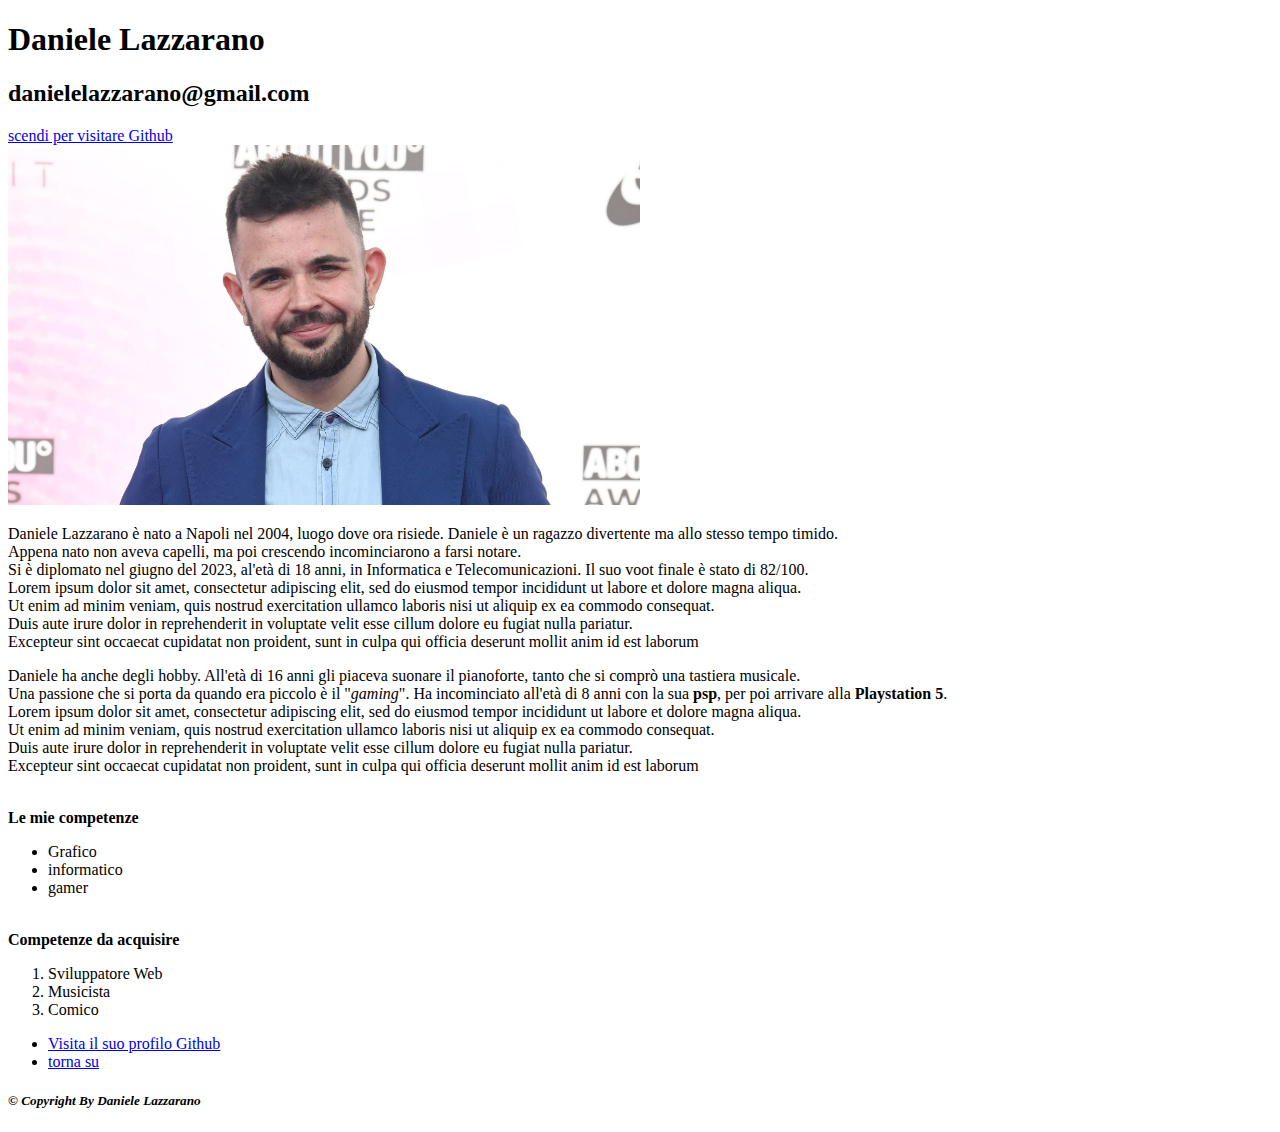
<file: giorno 1/esercizio 1/index.html>
<!DOCTYPE html>
<html lang="it">
  <head>
    <meta charset="UTF-8" />
    <meta name="viewport" content="width=device-width, initial-scale=1.0" />
    <title>Biografia</title>
  </head>
  <main>
    <body>
      <a id="sopra"></a>
      <h1>Daniele Lazzarano</h1>
      <h2>danielelazzarano@gmail.com</h2>
      <a href="#sotto">scendi per visitare Github</a> <br /><img
        src="assets/images/io.jpg" alt="Immagine biografica" width="50%"/>
      <p>
        Daniele Lazzarano è nato a Napoli nel 2004, luogo dove ora risiede.
        Daniele è un ragazzo divertente ma allo stesso tempo timido. <br />
        Appena nato non aveva capelli, ma poi crescendo incominciarono a farsi
        notare. <br />
        Si è diplomato nel giugno del 2023, al'età di 18 anni, in Informatica e
        Telecomunicazioni. Il suo voot finale è stato di 82/100. <br />
        Lorem ipsum dolor sit amet, consectetur adipiscing elit, sed do eiusmod
        tempor incididunt ut labore et dolore magna aliqua. <br />
        Ut enim ad minim veniam, quis nostrud exercitation ullamco laboris nisi
        ut aliquip ex ea commodo consequat. <br />
        Duis aute irure dolor in reprehenderit in voluptate velit esse cillum
        dolore eu fugiat nulla pariatur. <br />Excepteur sint occaecat cupidatat
        non proident, sunt in culpa qui officia deserunt mollit anim id est
        laborum
      </p>
      <p>
        Daniele ha anche degli hobby. All'età di 16 anni gli piaceva suonare il
        pianoforte, tanto che si comprò una tastiera musicale. <br />
        Una passione che si porta da quando era piccolo è il "<em>gaming</em>".
        Ha incominciato all'età di 8 anni con la sua
        <strong>psp</strong>, per poi arrivare alla <b>Playstation 5</b>. <br>Lorem
        ipsum dolor sit amet, consectetur adipiscing elit, sed do eiusmod tempor
        incididunt ut labore et dolore magna aliqua. <br> Ut enim ad minim veniam,
        quis nostrud exercitation ullamco laboris nisi ut aliquip ex ea commodo
        consequat. <br>Duis aute irure dolor in reprehenderit in voluptate velit
        esse cillum dolore eu fugiat nulla pariatur. <br>Excepteur sint occaecat
        cupidatat non proident, sunt in culpa qui officia deserunt mollit anim
        id est laborum
      </p>
      <br/>
        <b>Le mie competenze</b>
        <ul>
          <li>Grafico</li>
          <li>informatico</li>
          <li>gamer</li>
        </ul>
        <br />
        <b>Competenze da acquisire</b>
        <ol>
          <li>Sviluppatore Web</li>
          <li>Musicista</li>
          <li>Comico</li>
        </ol>
        <ul>
          <li>
            <a id="sotto" href="https://github.com/Dagniele24" title="github">Visita il suo profilo Github</a>
          </li>
          <li>
            <a href="#sopra" alt="Torna in cima"> torna su </a>
          </li>
        </ul>
      <footer>
        <h5>&copy; <em>Copyright By Daniele Lazzarano</em></h5>
      </footer>
    </body>
  </main>
</html>
</file>
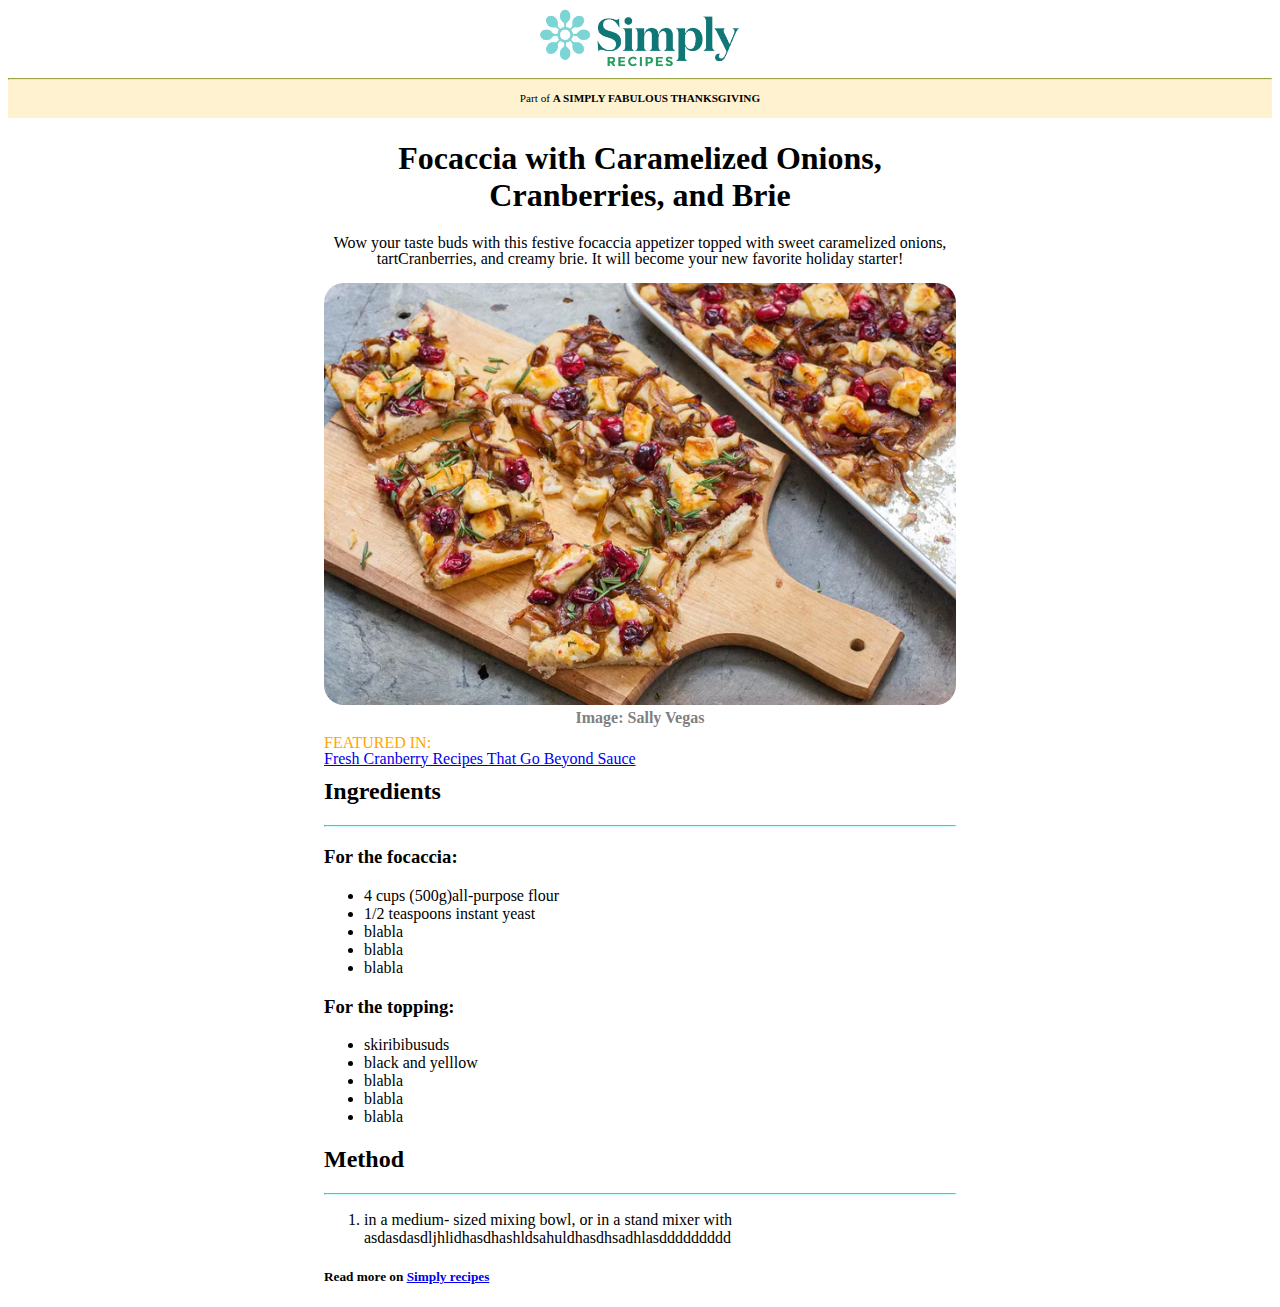
<file: giorno 2/esercizio 2/index.html>
<!DOCTYPE html>
<html lang="it">
  <head>
    <meta charset="UTF-8" />
    <meta name="viewport" content="width=device-width, initial-scale=1.0" />
    <link rel="stylesheet" href="assets/img/index.css/index.css" />
    <title>Menu</title>
  </head>
  <body>
    <header>
      <div class="logo">
        <img src="assets/img/logo.png" alt="logo" width="200px" />
      </div>
      <!-- primo contenitore sotto il logo -->
      <div id="conteiner1">
        <hr />
        <p>Part of <b>A SIMPLY FABULOUS THANKSGIVING</b></p>
      </div>
    </header>
    <main>
      <!-- Titolo -->
      <h1>
        Focaccia with Caramelized Onions, <br />
        Cranberries, and Brie
      </h1>

      <!-- testo pre immagine-->
      <div class="testo">
        <p>
          Wow your taste buds with this festive focaccia appetizer topped with
          sweet caramelized onions, tartCranberries, and creamy brie. It will
          become your new favorite holiday starter!
        </p>
      </div>

      <!-- immagine -->
      <div class="img">
        <img src="assets/img/focaccia.png" alt="focaccina" />
        <br />
      </div>
      <!-- caption -->
      <div class="caption">
        <caption>
          <b> Image: Sally Vegas </b>
        </caption>
      </div>

      <!-- link inutile -->
      <div id="conteiner2">
        <p>FEATURED IN:</p>
        <a href="paginavuota.it"
          >Fresh Cranberry Recipes That Go Beyond Sauce</a
        >
      </div>

      <h2>Ingredients</h2>
      <hr class="hr" />
      <h3><b>For the focaccia:</b></h3>
    </main>
    <aside>
      <ul class="lista">
        <li>4 cups (500g)all-purpose flour</li>
        <li>1/2 teaspoons instant yeast</li>
        <li>blabla</li>
        <li>blabla</li>
        <li>blabla</li>
      </ul>
      <h3><b>For the topping: </b></h3>
      <ul class="lista">
        <li>skiribibusuds</li>
        <li>black and yelllow</li>
        <li>blabla</li>
        <li>blabla</li>
        <li>blabla</li>
      </ul>
      <h2><b>Method</b></h2>
      <hr class="hr" />
      <ol class="lista">
        <li>
          in a medium- sized mixing bowl, or in a stand mixer with
          asdasdasdljhlidhasdhashldsahuldhasdhsadhlasddddddddd
        </li>
      </ol>
      <h5>Read more on <a href="paginavuota.it">Simply recipes</a> </h5>
    </aside>
  </body>
</html>
</file>
<file: giorno 2/esercizio 2/assets/img/index.css/index.css>
/* Logo */
.logo{
    text-align: center;
    height: auto;
}

/* Linea Sotto Il Logo */
hr{
    border-color: #eff869;
}
/*secondo hr*/
.hr{
    border-color: rgb(206, 255, 255);   
}

h1{
    text-align: center;
}

main, aside{
    width: 50%;
    margin: 0 auto;
}
/* Testo dopo titolo */
.testo{
    text-align: center;
    line-height: 1;
    margin: 0 auto;
}

#conteiner1{
    text-align: center;
    font-size: 70%;
    width:100%;
    height: 40px;
    background-color:#fff2d1;
}

.img img{
    width: 100%;
    border-radius: 20px 20px 20px 20px;
}

/* Caption */
.caption{
    text-align: center;
    color: gray;
}
#conteiner2{
    line-height: 0;
    color: orange;
}

/*liste
.lista{
    padding-left: 40%;
    padding-right: 40%;
}*/
</file>
